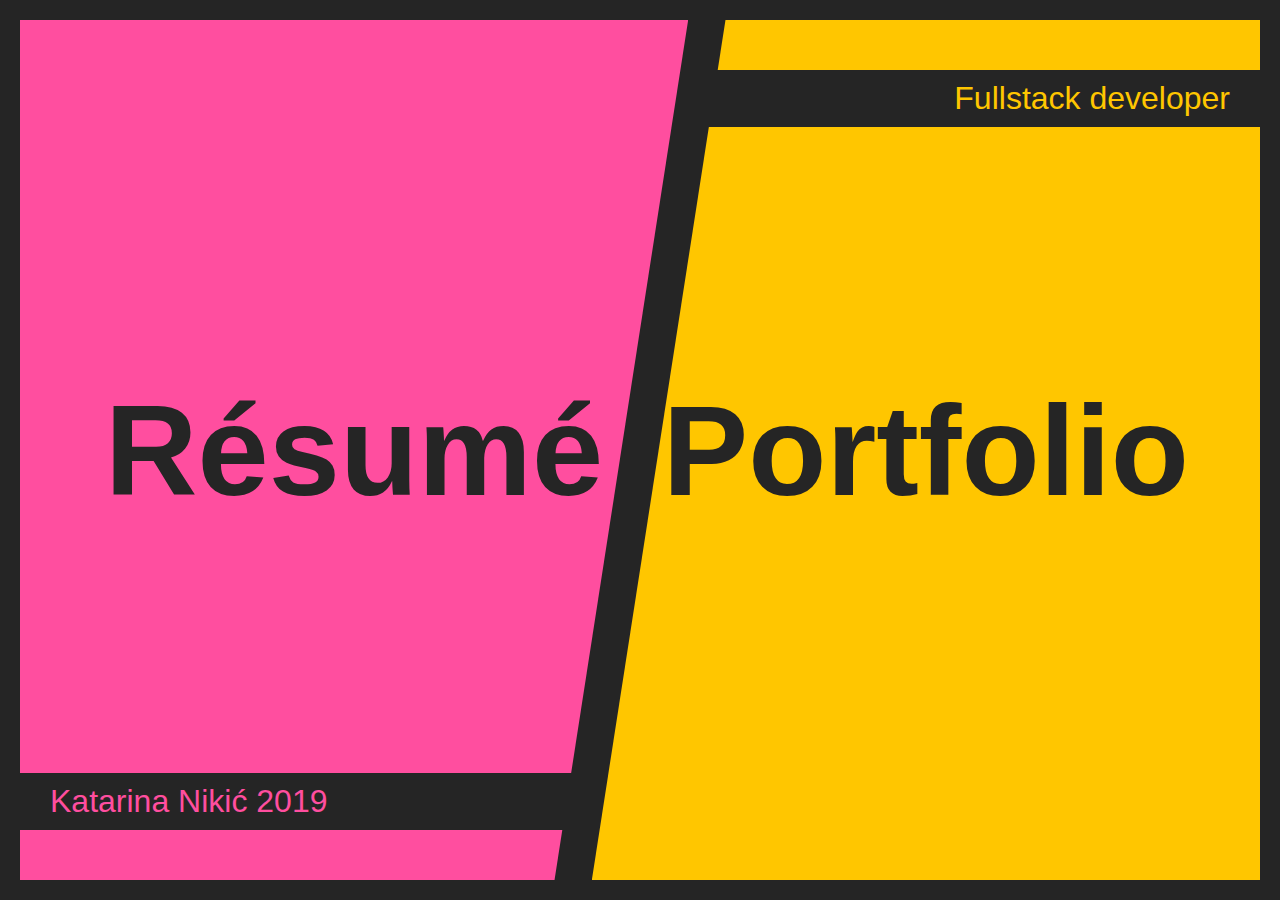
<file: index.html>
<!DOCTYPE html>
<html lang="en">
<head>
	<meta charset="UTF-8">
	<link rel="stylesheet" media="all" href="style.css" defer />
	<title>Katarina N.</title>
</head>
<body class="sidebyside">
	<section class="homeSec">
		<div class="calling">Fullstack developer</div>
		<a href="resume.html"><div class="resume"><h1>Résumé</h1></div></a>
	</section>
	<section class="homeSec">
		<a href="portfolio.html"><div class="portfolio"><h1>Portfolio</h1></div></a>
		<div class="name">Katarina Nikić 2019</div>
	</section>
</body>
</html>
</file>
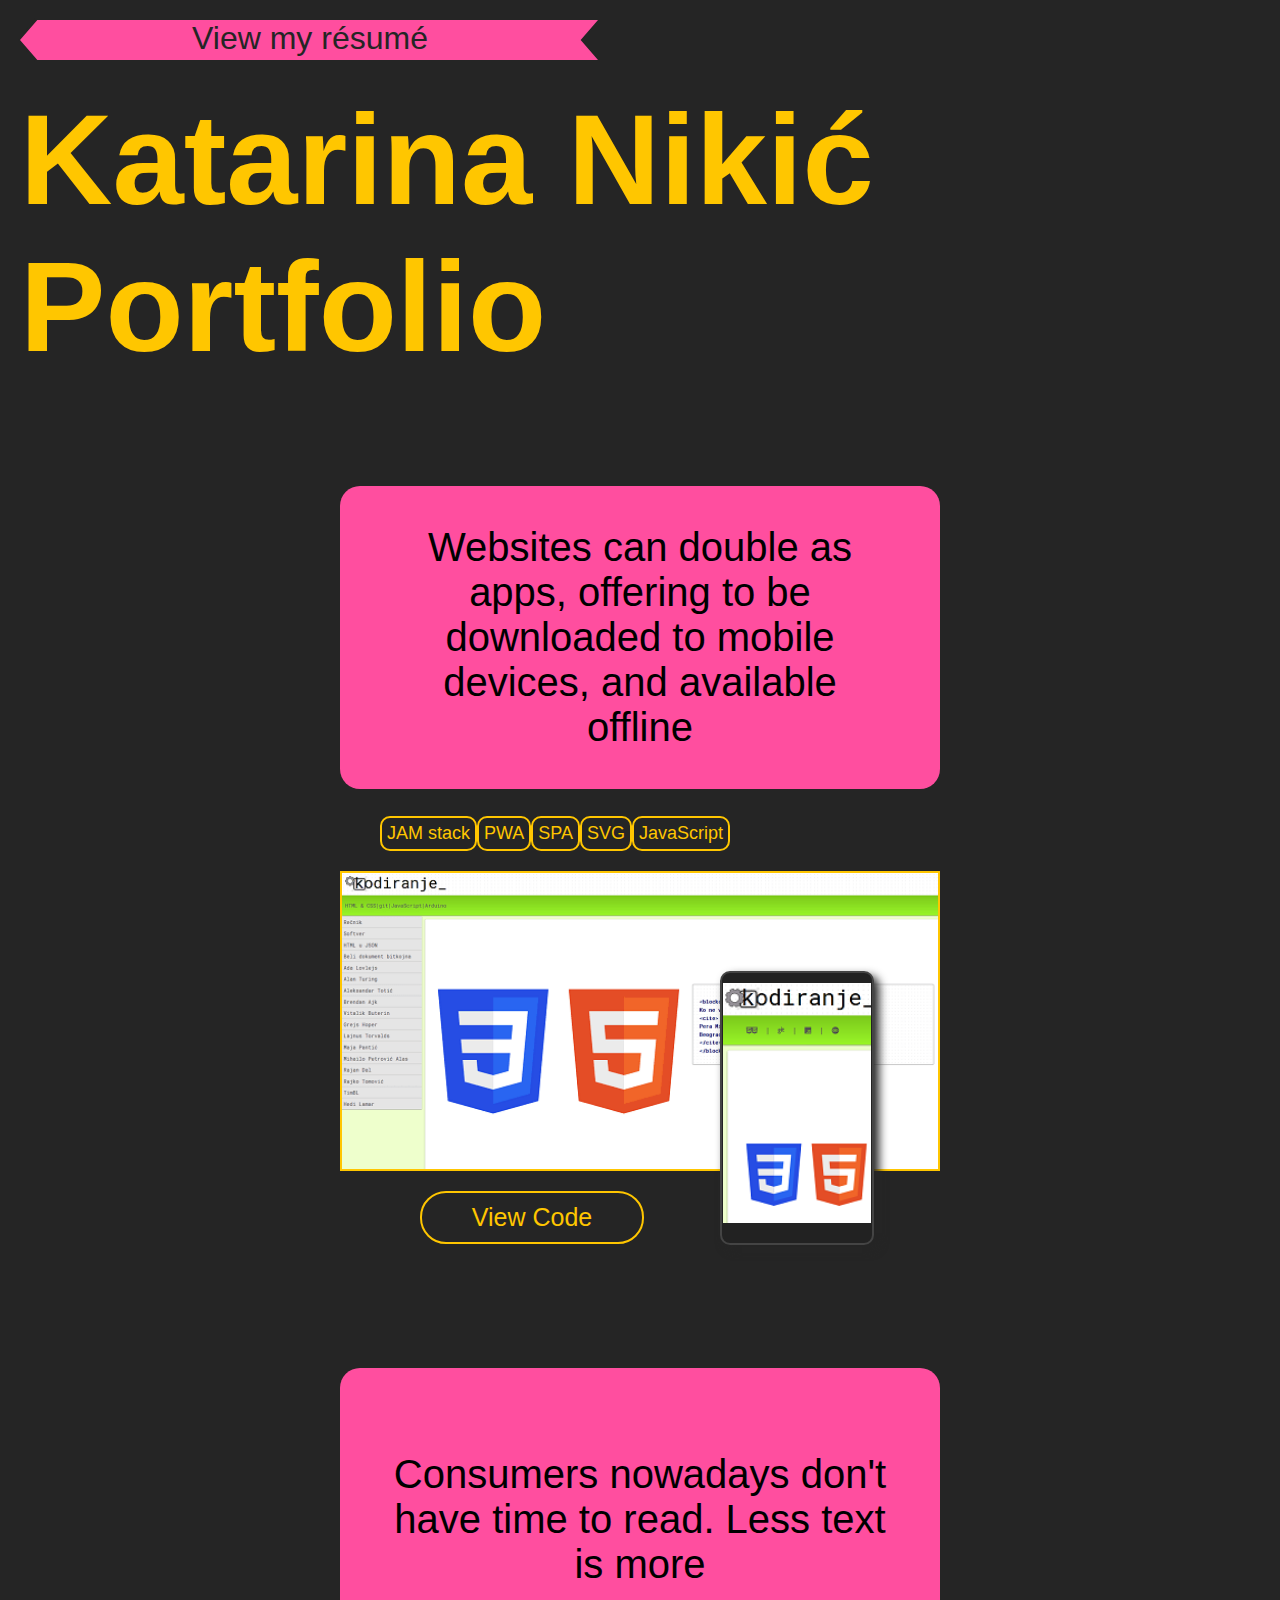
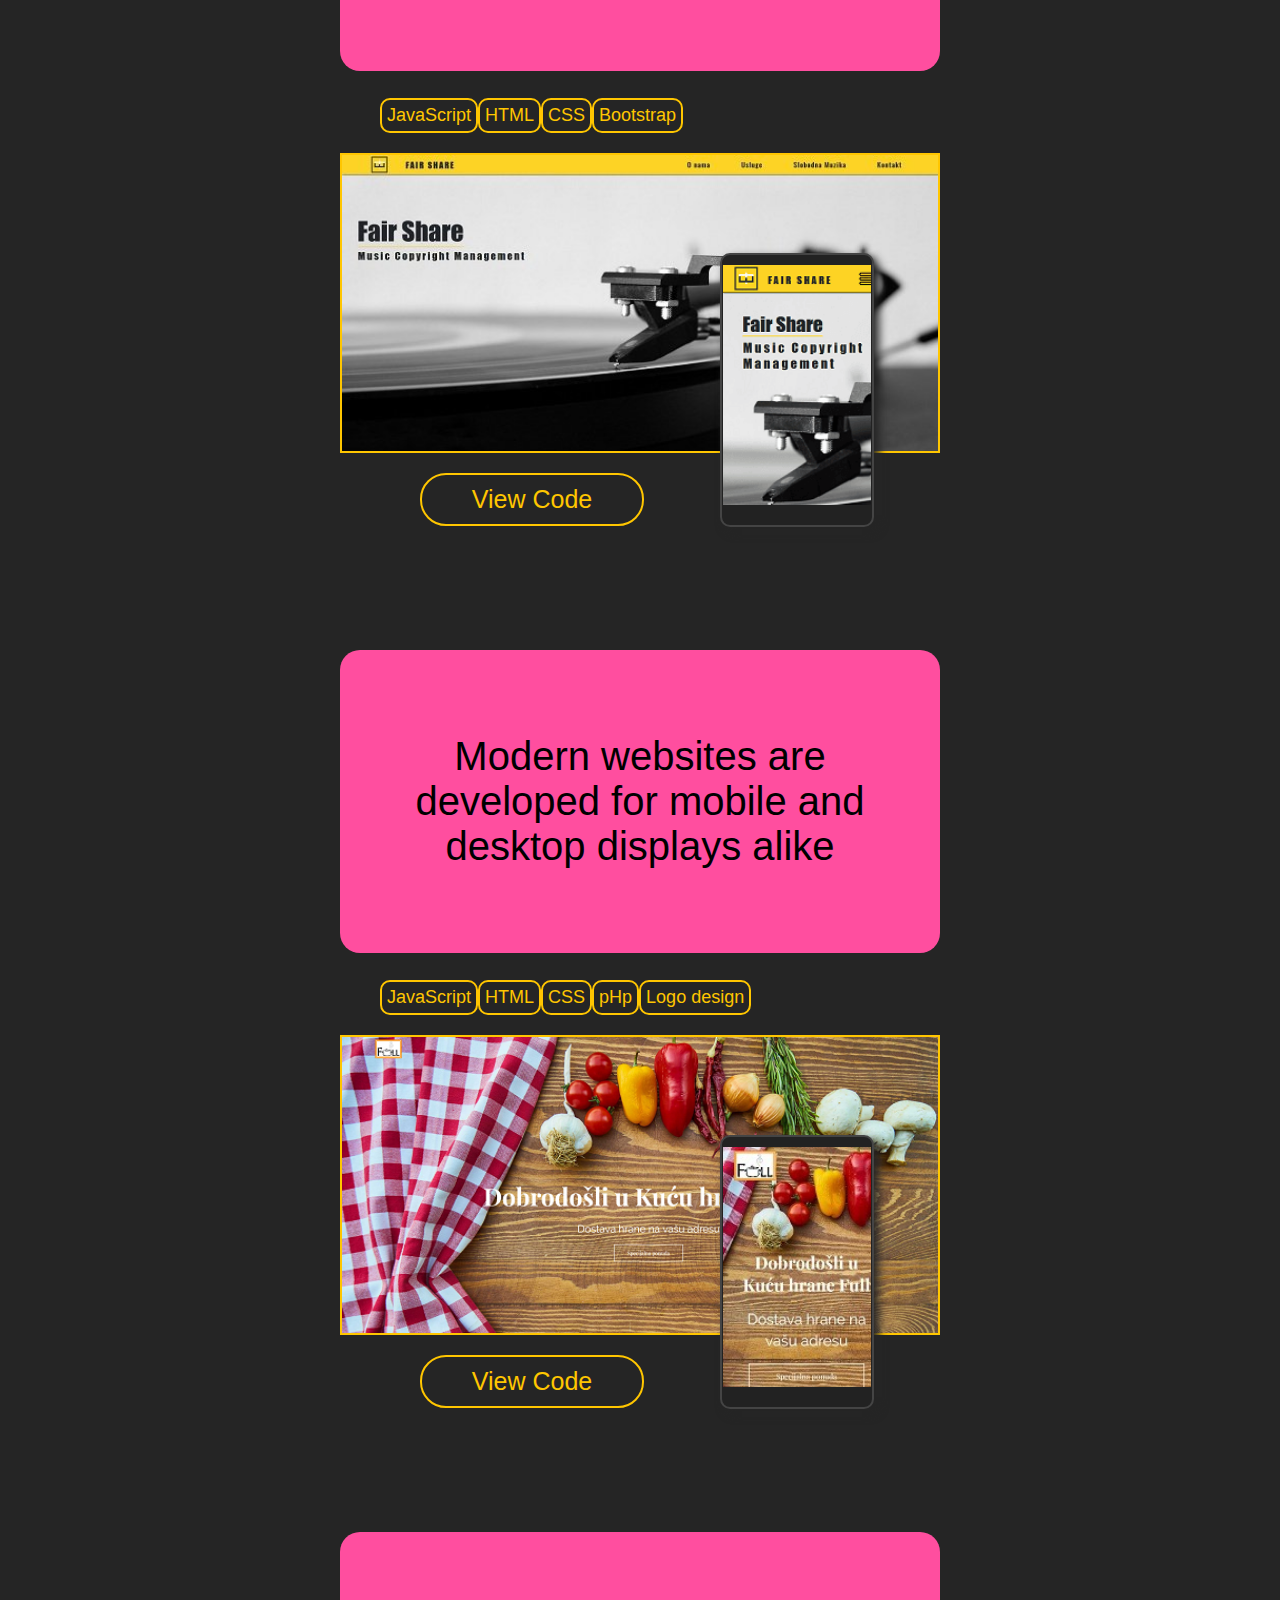
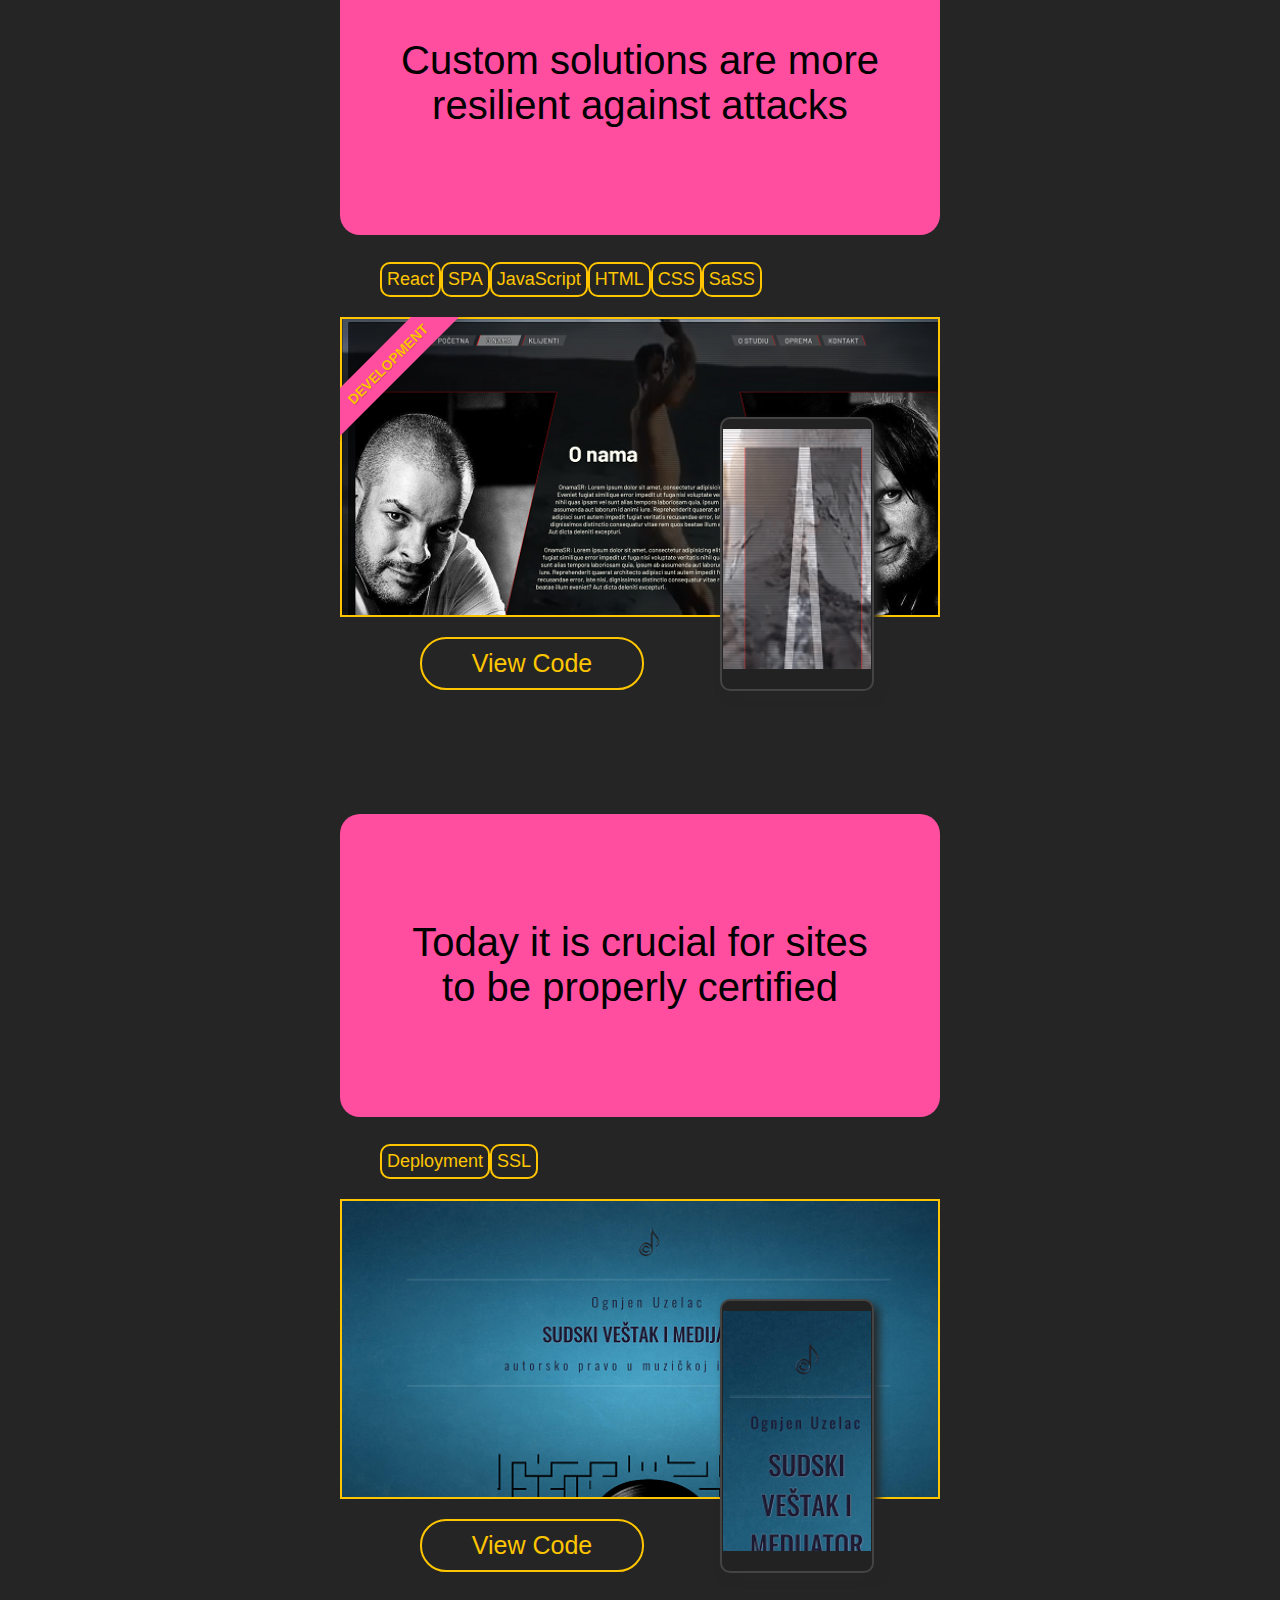
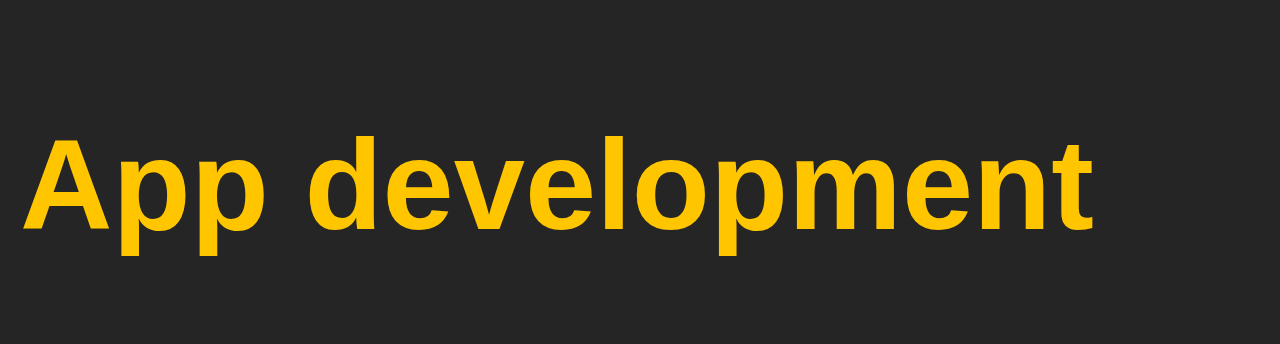
<file: portfolio.html>
<!DOCTYPE html>
<html lang="en">
<head>
	<meta charset="UTF-8">
	<link rel="stylesheet" media="all" href="style.css" defer />
	<title>Portfolio Katarina Nikić</title>
    <style>
        body {
            overflow: scroll;
        }

    </style>
</head>
<body>
	<div class="content">
	<h1 class="portfolioh1">Katarina Nikić <span class="selection">Portfolio</span></h1>
	<div><a href="resume.html">
		<div class="viewresumeouter"><div class="viewresume otherpage">View my résumé</div></div>
	</a></div>
    <section class="portSection">
        <div class="descHolder">
            <div class="descr">Websites can double as apps, offering to be downloaded to mobile devices, and available offline</div>
            <div class="techWrapper">
                <span class="tech">JAM stack</span>
                <span class="tech">PWA</span>
                <span class="tech">SPA</span>
                <span class="tech">SVG</span>
                <span class="tech">JavaScript</span>
            </div>
        </div>
    
    <div class="site">
        <a href="https://hikeislife.github.io/kodiranje/#home">
            <div class="wide">
                <div class="wideScreen">
                    <div>
                        <img src="img/600 Kodiranje.png" alt="kodiranje">
                    </div>
                </div>

            </div>
            <div class="mobile">
                <div class="mobileScreen">
                    <div>
                        <img src="img/150 Kodiranje mobile.png" alt="kodiranje mobile">
                    </div>
                </div>
            </div>
            
        </a>
        <a href="https://github.com/hikeislife/kodiranje" target="_blank" rel="nofollow noreferrer noopener"><div class="codeButton">View Code</div></a>
    </div>
    </section>
    <section class="portSection">
        <div class="descHolder">
            <div class="descr">Consumers nowadays don't have time to read. Less text is more</div>
            <div class="techWrapper">
                <span class="tech">JavaScript</span>
                <span class="tech">HTML</span>
                <span class="tech">CSS</span>
                <span class="tech">Bootstrap</span>
            </div>
        </div>
    
    <div class="site">
        <a href="https://fairshare.rs/" target="_blank" rel="nofollow noreferrer noopener">
            <div class="wide">
                <div class="wideScreen">
                    <div><img src="img/600 Fair Share.jpg" alt="fairshare"></div>
                </div>
            </div>
            <div class="mobile">
                <div class="mobileScreen">
                    <div><img src="img/150 Fair Share mobile.png" alt="fairshare mobile"></div>
                </div>
            </div>
            
        </a>
        <a href="https://github.com/cds-dev/fairshare" target="_blank" rel="nofollow noreferrer noopener"><div class="codeButton">View Code</div></a>
    </div>
    </section>
    
    <section class="portSection">
    <div class="descHolder">
        <div class="descr">Modern websites are developed for mobile and desktop displays alike</div>
        <div class="techWrapper">
            <span class="tech">JavaScript</span>
            <span class="tech">HTML</span>
            <span class="tech">CSS</span>
            <span class="tech">pHp</span>
            <span class="tech">Logo design</span>
        </div>
    </div>
    <div class="site">
        <a href="https://dostavahranefull.rs/" target="_blank" rel="nofollow noreferrer noopener">
            <div class="wide">
                <div class="wideScreen">
                    <div><img src="img/600 Kuća hrane Full.png" alt="dostava hrane"></div>
                </div>
            </div>
            <div class="mobile">
                <div class="mobileScreen">
                    <div><img src="img/150 Kuća hrane Full mobile.jpg" alt="dostava hrane mobile"></div>
                </div>
            </div>

        </a>
        <a href="https://github.com/cds-dev/kuca-hrane-full" target="_blank" rel="nofollow noreferrer noopener"><div class="codeButton">View Code</div></a>
    </div>
    </section>
    <section class="portSection">
    <div class="descHolder">
        <div class="descr">Custom solutions are more resilient against attacks</div>
        <div class="techWrapper">
            <span class="tech">React</span>
            <span class="tech">SPA</span>
            <span class="tech">JavaScript</span>
            <span class="tech">HTML</span>
            <span class="tech">CSS</span>
            <span class="tech">SaSS</span>
        </div>
    </div>
    <div class="site "><div class="indev"><span>development</span></div>
        <a href="https://cds-dev.github.io/atelje-trag/" target="_blank" rel="nofollow noreferrer noopener">
            <div class="wide">
                <div class="wideScreen">
                    <div><img src="img/600 Atelje Trag.png" alt="atelje trag"></div>
                </div>
            </div>
            <div class="mobile">
                <div class="mobileScreen">
                    <div><img src="img/150 Atelje Trag mobile.png" alt="atelje trag mobile"></div>
                </div>
            </div>

        </a>
        <a href="https://github.com/cds-dev/atelje-trag" target="_blank" rel="nofollow noreferrer noopener"><div class="codeButton">View Code</div></a>
    </div>
    </section>

    <section class="portSection">
    <div class="descHolder">
        <div class="descr">Today it is crucial for sites to be properly certified</div>
        <div class="techWrapper">
            <span class="tech">Deployment</span>
            <span class="tech">SSL</span>
        </div>
    </div>
    <div class="site">
        <a href="https://autorskopravo.rs/" target="_blank" rel="nofollow noreferrer noopener">
            <div class="wide">
                <div class="wideScreen">
                    <div><img src="img/600 Autorsko pravo.png" alt="autorsko pravo"></div>
                </div>
            </div>
            <div class="mobile">
                <div class="mobileScreen">
                    <div><img src="img/150 Autorsko pravo mobile.png" alt="autorsko pravo mobile"></div>
                </div>
            </div>

        </a>
        <a href="https://github.com/IgorMilatovic/ognjen-vestacenje1.02/tree/gh-pages" target="_blank" rel="nofollow noreferrer noopener"><div class="codeButton">View Code</div></a>
    </div>
    </section>

    <section class="apps">
        <h1>App development</h1>
    </section>
</div>
</body>
</html>
</file>
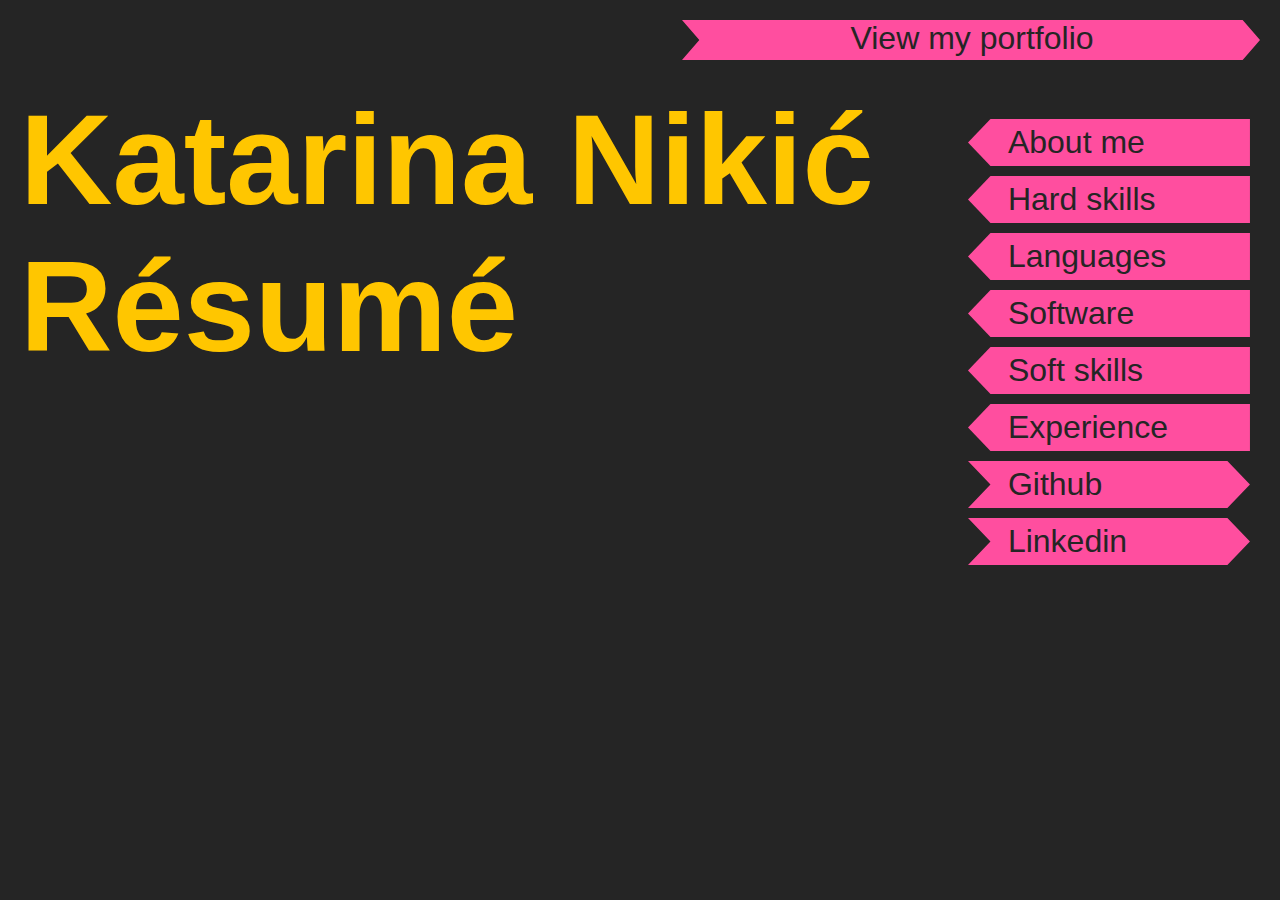
<file: resume.html>
<!DOCTYPE html>
<html lang="en">
<head>
	<meta charset="UTF-8">
	<link rel="stylesheet" media="all" href="style.css" defer />
	<title>Resume Katarina Nikić</title>
</head>
<body>
	<div class="content">
	<h1 class="resumeh1">Katarina Nikić <br /><span class="selection">Résumé</span></h1>
	<div><a href="portfolio.html">
		<div class="viewportfolio otherpage">View my portfolio</div>
	</a></div>

	<div class="resumeside">
		<ul>
			<li class="innerNav" id="aboutme">About me</li>
			<li class="innerNav" id="hardskills">Hard skills</li>
			<li class="innerNav" id="languages">Languages</li>
			<li class="innerNav" id="software">Software</li>
			<li class="innerNav" id="softskills">Soft skills</li>
			<li class="innerNav" id="experience">Experience</li>
			<a href="https://github.com/hikeislife" target="_blank" rel="noreferrer noopener"><li class="reverse">Github</li></a>
			<a href="https://rs.linkedin.com/in/katarinanikic" target="_blank" rel="noreferrer noopener"><li class="reverse">Linkedin</li></a>
		</ul>
	</div>

	<div class="loadThis aboutme" id="scrollbar">
		<div>
			<p>It seems that coding has always been part of my life. I learned my first languages by looking at the code, playing with it for hours just to see what it does. It was years later when I made a conscious decision to go for it, that I first started following actual tutorials.</p>
			<p>What I enjoy the most about coding, is getting lost in it all. I can spend hours in front of computer, hacking, w/o ever feeling like I'm working. It's just so relaxing. It's much easier than writing about my self, I can tell you that much.</p>
			<p>My plans for future, include getting into blockchain development. This area seems so fascinating to me. Having permanent, imutable data storage that is spread across multiple hosts rather than being controlled by a single party, seems like the way to go. </p>
		</div>
	</div>
	<div class="loadThis hardskills" id="scrollbar">
		<div>
			<dl>
				<dt>JavaScript, Node, React, Express, PWA</dt>
				<dd>Huge fan of all things Javascript. Skilled in DOM manipulation, experience with Node.js, React.js, Express.js and MongoDB. Built several progressive web apps.</dd>
				<dt>Html and CSS, Sass, Responsive design</dt>
				<dd>Years of Html and CSS experience, experience with SEO. I learned Html and CSS by looking at the code, when I wanted to create a custom template for my blog.</dd>
				<dt>C#, Asp.net, Entity, Identity</dt>
				<dd>My first experience with back-end was with Asp.net. </dd>
				<dt>MsSql, MySql</dt>
				<dd>I learned Sql as a teen, when I got my first computer, with no internet connection. I played for hours with MS Access, using wizards to create databases, then looking at the code and recreating it by hand.</dd>
				<dt>Restful API</dt>
				<dd>I built my first Restful API cause I needed to, not knowing that was what I was doing. Only later did I learn a name for what I made :)</dd>
				<dt>Git</dt>
				<dd>Experienced with command line Git, working on team projects, merge conflict resolution, deployment to Github, Heroku. I see Git as the direct ancestor to blockchain.</dd>
				<dt>SCRUM</dt>
				<dd>Kanban, Jira</dd>
			</dl>
		</div>
	</div>
	<div class="loadThis languages" id="scrollbar">
		<div>
			<dl>
				<dt>English</dt>
				<dd>Native English proficiency, spoken, written, and comprehension, developed after years of working in Datagate with clients all over the UK</dd>
				<dt>Serbian</dt>
				<dd>Native Serbian speaker</dd>
			</dl>
		</div>
	</div>
	<div class="loaders">
	<div class="loadThis software" id="scrollbar">
		<div>
			<dl>
				<dt>Visual Studio</dt>
				<dd>It's like being a pilot in a cockpit</dd>
				<dt>Sublime text 3, Visual Studio Code</dt>
				<dd>I'm flexible with text editors, but these two are my personal favorites</dd>
				<dt>Photoshop, Inkscape, Gimp</dt>
				<dd>I'm not a designer, but I know my way around these tools</dd>
				<dt>Filezilla</dt>
				<dd>Although compared to git, filezilla seems obsolete, sure, I can FTP as well, should that be required :)</dd>
				<dt>Command line tools</dt>
				<dd>Git, npm, telnet, nslookup</dd>
				<dt>Postman</dt>
			</dl>
		</div>
	</div>
	<div class="loadThis softskills" id="scrollbar">
		<div>
			<dl>
				<dt>Problem solving</dt>
				<dd>Never met a problem I didn't like</dd>
				<dt>Hyper focus</dt>
				<dt>Research</dt>
				<dt>Flexible</dt>
			</dl>
		</div>
	</div>
	<div class="loadThis experience" id="scrollbar">
		<div>
			<dl>
				<dt>Experience</dt>
				<dd>I have a decade of experience of working in hosting company. This provided me with opportunity to develop extraordinary skill with English language. It also provided me with opportunity of learning DNS managment, domain administration, using several tools such as telnet for remote server accessing, nslookup and so on.</dd>
			</dl>
		</div>
	</div></div></div>
	<script src="resume.js" type="text/javascript" charset="utf-8" async defer></script>
</body>
</html>
</file>
<file: style.css>
:root {
	--black: #252525;
	--pink: #ff4e9f;
	--yellow: #FFC600;
}

* {
	background: var(--black);
}

body {
	margin: 20px;
	font-size: 4rem;
	overflow: hidden;
	position: relative;
	font-family: 'Lato', sans-serif;
}

.sidebyside {
	display: grid;
	grid-template-columns: 1fr 1fr;
	grid-gap: 20px;
}

section.homeSec {
	min-height: calc(100vh - 40px);
	min-width: 50vw;
}

.calling {
	position: absolute;
	z-index: 300;
	background: var(--black);
	top: 50px;
	right: 0;
	text-align: right;
	z-index: 300;
	width: 42vw;
	color: var(--yellow);
	padding: 10px;
	padding-right: 30px;
	font-size: 2rem;
}

.portfolio {
	background: var(--yellow);
	min-height: calc(100vh - 40px);
	justify-content: center;
	align-items: center;
	display: grid;
	min-width: 52.2vw;
	clip-path: polygon(20% 0%, 100% 0, 100% 100%, 0% 100%);
	position: absolute;
	z-index: 200;
	right: 0;
	transition: color .8s ease;
	transition: background-color .8s ease;
}
.portfolio:hover {
	color: var(--pink);
	background: var(--black);
}

.resume {
	background: var(--pink);
	min-height: calc(100vh - 40px);
	min-width: 52.2vw;
	justify-content: center;
	align-items: center;
	position: relative;
	display: grid;
	clip-path: polygon(0 0, 100% 0, 80% 100%, 0% 100%);
	transition-delay: color .8s ease;
	transition: background-color .8s ease;
}

.resume:hover {
	color: var(--yellow);
	background: var(--black);
}

.portfolio h1,
.resume h1 {
	background: transparent;
}

.name {
	background: var(--black);
	font-size: 2rem;
	position: absolute;
	bottom: 50px;
	z-index: 100;
	width: 43vw;
	color: var(--pink);
	padding: 10px;
	padding-left: 30px;
	left: 0;
}

a,
a:visited,
a:link,
a:active {
	color: var(--black);
	text-decoration: none;
}

/* Resume, portfolio */
.viewresumeouter {
    clip-path: polygon(3% 0, 100% 0, 97% 50%, 100% 100%, 3% 100%, 0 50%);
    left: 18px;
    z-index: 2;
    background: var(--black);
    height: 44px;
    position: fixed;
    top: 18px;
    width: 45.5%;
}

.otherpage {
	background: var(--pink);
	height: 40px;
	position: fixed;
	font-size: 2rem;
	text-align: center;
	width: 45%;
    padding-left: 2px;
	top: 20px;
}

.viewportfolio {
	clip-path: polygon(0 0, 97% 0, 100% 50%, 97% 100%, 0 100%, 3% 50%);
	right: 20px;
}



.viewresume {
	clip-path: polygon(3% 0, 100% 0, 97% 50%, 100% 100%, 3% 100%, 0 50%);
	left: 20px;
	z-index: 20;
}


.resumeh1, .portfolioh1 {
	color: var(--yellow);
}

h1 .selection {
	transition: opacity .5s ease-in-out;
}

/* resume */

.resumeside {
	margin: 120px 0;
	color: var(--pink);
	position: fixed;
	top: -10px;
	right: -133px;
}

ul {
	list-style-type: none;
}

li {
	color: var(--black);
	background: var(--pink);
	font-size: 2rem;
	margin: -55px 240px 65px -50px;
	padding: 5px;
	padding-left: 40px;
	text-align: left;
	width: 60%;
	cursor: pointer;
	transition: .4s ease-in;
	clip-path: polygon(8% 0, 100% 0, 100% 100%, 8% 100%, 0 50%);
}

li.active {
	background: var(--yellow);
	width: calc(60% + 20px);
	transition: .4s ease-in;
	transform: translate(-20px);
}

.reverse {
	 clip-path: polygon(0 0, 92% 0, 100% 50%, 92% 100%, 0 100%, 8% 50%);
}

.loadThis {
 	display: none;
 	font-size: 1.5rem;
 	color: var(--yellow);
 	position: absolute;
 	top: 200px;
 	width: 55vw;
 	overflow-y: auto;
 	height: 70vh;
 	top: 111px;
 	padding-right: 10px;
 	transition: opacity .5s ease-in-out;
}

.content {}

div .languages,
div .aboutme,
div .hardskills,
#scrollbar {
/*div .software, 
div .experience, 
div .softskills, */ 
	/*opacity: 0;*/
	transition: opacity .5s ease-in-out;
}

dt {
	font-weight: bold;
	margin-top: 10px;
	color: var(--pink);
}
#scrollbar {
    overflow: hidden;
    width: 700px;
    box-sizing: content-box;
}
#scrollbar::-webkit-scrollbar-thumb {
    background-color: var(--yellow);
    border-radius: 3px;
}

#scrollbar::-webkit-scrollbar {
    width: 6px;
    background-color: var(--black);
}

#scrollbar::-webkit-scrollbar-button {
	width: 6px;
	height: 6px;
	border-radius: 50%;
	background-color: var(--pink);
}
#scrollbar div {
    width: 100%;
    height: 100%;
    box-sizing: content-box;
    overflow-y: scroll;
    padding-right: 27px;
}

/* PORTFOLIO */


.wide {
    width: 600px;
    height: 300px;
    overflow: hidden;
    border: 2px solid var(--yellow);
    box-sizing: border-box;
}
.wideScreen {
    overflow: hidden; 
    width: 613px;
    height: 300px;
    box-sizing: content-box;
}
.wideScreen div {
    overflow-y: scroll;
    width: 100%;
    height: 100%;
    padding-right: 17px;
}
.wideScreen div img {
    margin-bottom: -11px;
}
.mobile {
    width: 150px;
    height: 270px;
    background: #222;
    border: 2px solid #444;
    border-radius: 10px;
    position: relative;
    overflow: hidden;
    left: 380px;
    top: -200px;
    margin-bottom: -220px;
    box-shadow: 5px 5px 10px var(--black);
}
.mobileScreen {
    width: 148px;
    background: white;
    height: 240px;
    margin: 10px auto;
    overflow: hidden;
}
.mobileScreen div {
    width: 100%;
    height: 100%;
    overflow-y: scroll;
    padding-right: 22px;
    box-sizing: content-box;
}
.mobileScreen div img {
    width: 113%;
    margin-bottom: -4px;
}

.mobileScreen ::-webkit-scrollbar {
    width: 5px;
}

img {
    width: 100%;
}
.site {
    margin: 20px;
    position: relative;
}
.descHolder {
  width: 100%;
  display: grid;
  grid-template-rows: 350px 1fr;
}
.techWrapper {
  width: 600px;
  justify-self: right;
}
.descr {
    padding: 20px 50px;
    background: var(--pink);
    margin: 20px;
    border-radius: 20px;
    height: 263px;
    font-size: 40px;
    align-items: center;
    text-align: center;
    justify-self: left;
    width: 500px;
    display: grid;
    
}

        
section.portSection {
    margin: 50px auto;
}
.codeButton {
    border: 2px solid var(--yellow);
    border-radius: 26px;
    width: 200px;
    color: var(--yellow);
    font-size: 25px;
    padding: 10px;
    position: relative;
    top: -34px;
    left: 80px;
	text-align: center;
}
.tech {
    font-size: 18px;
    color: var(--yellow);
    border: 2px solid var(--yellow);
    padding: 5px;
    border-radius: 10px;
    position: relative;
    bottom: 30px;
    left: 40px;
    display: inline;
}
section.portSection:nth-child(even) .tech {
    color: var(--pink);
    border: 2px solid var(--pink);
}

.indev {
  overflow: hidden;
  position: absolute;
  height: 124px;
  width: 157px;
/*  z-index: 3;*/
  background: transparent;
}
/*.indev::before,
.indev::after {
  position: absolute;
  z-index: -1;
  content: '';
  display: block;
  border: 5px solid #ff7700;
  border-top-color: transparent;
  border-left-color: transparent;
}*/
.indev span {
  position: absolute;
  right: -2px;
  top: 30px;
  display: block;
  width: 222px;
  padding: 10px 0;
  background-color: var(--pink);
  box-shadow: 0 5px 10px rgba(0,0,0,.1);
  color: var(--yellow);
  font: 700 14px/1 'Lato', sans-serif;
  text-shadow: 0 1px 1px rgba(0,0,0,.2);
  text-transform: uppercase;
  text-align: center;
  transform: rotate(-45deg);
}

.apps h1 {
    color: var(--yellow);
}

@media only screen and (min-width: 1300px) {
section.portSection {
    display: grid;
    grid-template-columns: 1fr 1fr;
}
section.portSection:nth-child(odd) .descr {
  justify-self: right;
}
section.portSection:nth-child(even) .descr {
  
  background: var(--yellow);
  
}
section.portSection:nth-child(even) .descHolder {
  justify-self: left;
  grid-column: 2/3;
}
section.portSection:nth-child(even) .site {
    grid-column: 1/2;
    grid-row: 1/2;
    justify-self: end;
}

section.portSection:nth-child(even) .wide {
    border-color: var(--pink);
}
section.portSection:nth-child(even) .codeButton {
    border-color: var(--pink);
    color: var(--pink);
}
}
@media only screen and (max-width: 1299px) {
  section.portSection {
    display: grid;
    grid-template-columns: 1fr;
    justify-items: center;
}
section.portSection .descr {
    display: grid;
    justify-self: center;
}
.techWrapper {
  justify-self: center;
  display: flex;
  position: relative;
  top: 30px;

}
section.portSection:nth-child(2n) .tech {
  border-color: var(--yellow);
  color: var(--yellow);
}
}
</file>
